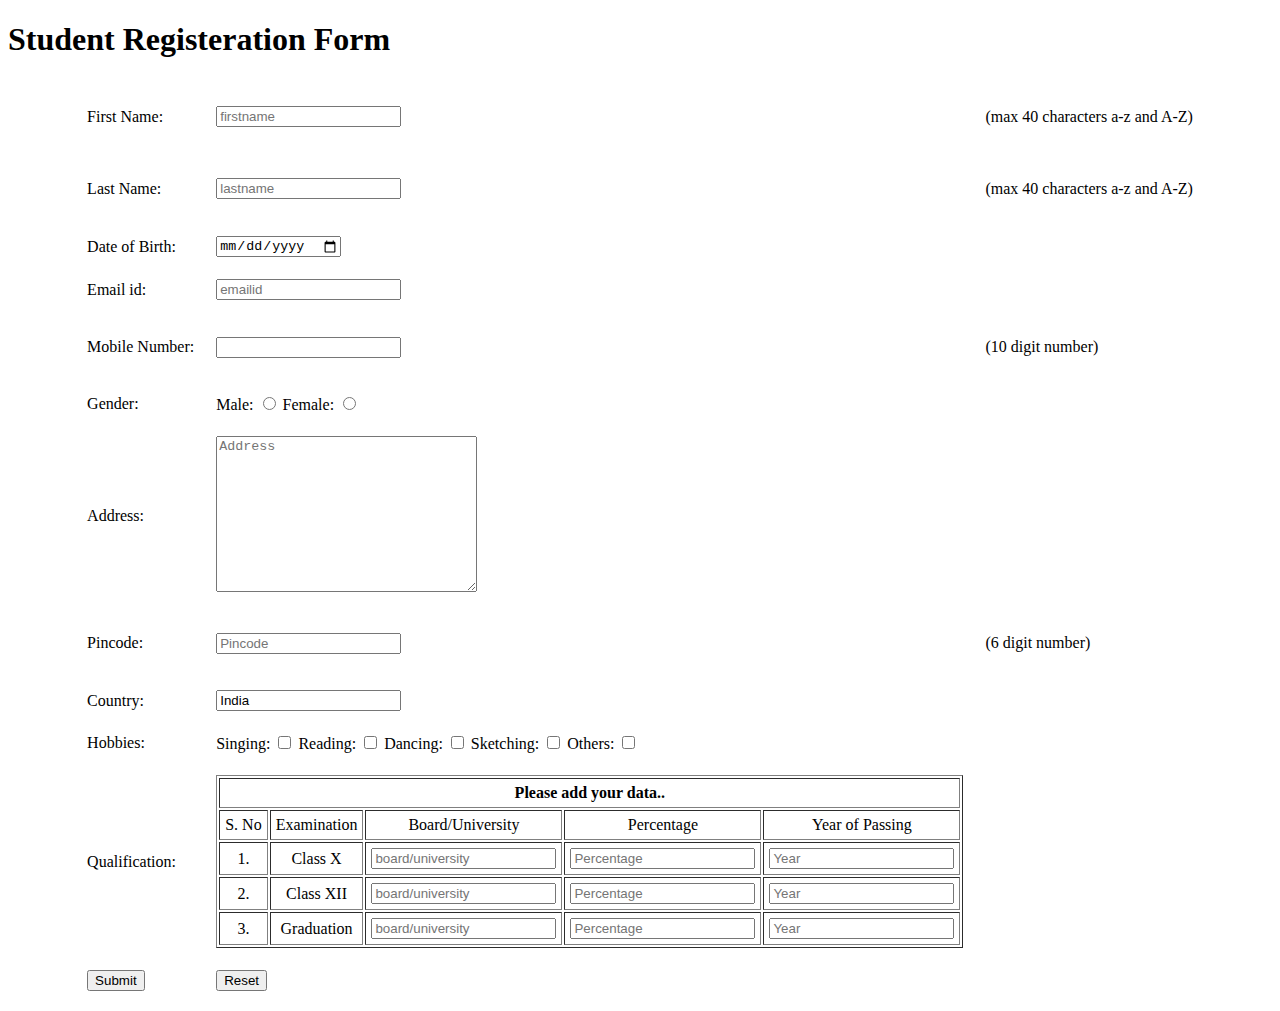
<file: P1-Student_Registeration/index.html>
<!DOCTYPE html>
<html lang="en">
<head>
    <meta charset="UTF-8">
    <meta name="viewport" content="width=device-width, initial-scale=1.0">
    <title>Registeration Form</title>
</head>
<body>
    <h1>Student Registeration Form</h1>

    <form action="submit">
        <table align="center" cellpadding="10">
            <tr>
                <td> <label for="firstname">First Name: </label> </td>
                <td> <input type="text" placeholder="firstname" name="firstname" id="firstname"> </td>
                <td><p>(max 40 characters a-z and A-Z)</p></td>
            </tr>
    
            <tr>
                <td> <label for="lastname">Last Name: </label> </td>
                <td> <input type="text" placeholder="lastname" name="lastname" id="lastname"> </td>
                <td><p>(max 40 characters a-z and A-Z)</p></td>
            </tr>
    
            <tr>
                <td> <label for="dob"> Date of Birth:  </label> </td>
                <td> <input type="date" id="dob"> </td>
            </tr>
    
            <tr>
                <td> <label for="emailid"> Email id: </label> </td>
                <td><input type="email" name="emailid" placeholder="emailid" id="emailid"></td>
            </tr>
    
            <tr>
                <td><label for="mobile"> Mobile Number:  </label></td>
                <td> <input type="number" maxlength="10" id="mobile" name="mobile"> </td>
                <td><p>(10 digit number)</p></td>
            </tr> 
    
            <tr>
                <td> <label for="gender"> Gender: </label> </td>
                <td> 
                    Male: <input type="radio" name="gender" value="Male"></input> 
                    Female: <input type="radio" name="gender" value="Female"></input> 
                </td>     
            </tr>
    
            <tr>
                <td> <label for="address"> Address:  </label> </td>
                <td> <textarea name="address" id="address" cols="30" rows="10" placeholder="Address"></textarea> </td>
            </tr>
    
            <tr>
                <td> <label for="pincode"> Pincode: </label> </td>
                <td> <input type="number" name="pincode" maxlength="6" id="pincode" placeholder="Pincode"> </td>
                <td><p>(6 digit number)</p></td>
            </tr>
    
            <tr>
                <td> <label for="country"> Country: </label> </td>
                <td> <input type="text" name="country" value="India" id="country" placeholder="Country"> </td>
            </tr>
    
            <tr>
                <td> Hobbies: </td>
                <td> <label for="singing">Singing: </label> <input type="checkbox" name="hobbies" value="Singing" id="singing"> 
                     <label for="reading">Reading: </label> <input type="checkbox" name="hobbies" value="Reading" id="reading">         
                     <label for="dancing">Dancing: </label> <input type="checkbox" name="hobbies" value="Dancing" id="dancing">         
                     <label for="sketching">Sketching: </label> <input type="checkbox" name="hobbies" value="Sketching" id="sketching">         
                     <label for="others">Others: </label> <input type="checkbox" name="hobbies" value="Others" id="others">         
                </td>
            </tr>
    
            <tr>
                <td> Qualification: </td>
                <td>
                    <table cellpadding="5" border="1">
                        <thead>
                            <tr>
                                <th colspan="5"> Please add your data..</th>
                            </tr>
                        </thead>
                        <tbody>
                            <tr>
                                <td align="center"> S. No</td>
                                <td align="center"> Examination</td>
                                <td align="center"> Board/University</td>
                                <td align="center"> Percentage</td>
                                <td align="center"> Year of Passing</td>
                            </tr>
                            <tr>
                                <td align="center"> 1. </td>
                                <td align="center"> Class X </td>
                                <td align="center"> <input type="text" placeholder="board/university"> </td>
                                <td align="center"> <input type="number" placeholder="Percentage"> </td>
                                <td align="center"> <input type="number" placeholder="Year"> </td>
                            </tr>
                            <tr>
                                <td align="center"> 2. </td>
                                <td align="center"> Class XII </td>
                                <td align="center"> <input type="text" placeholder="board/university"> </td>
                                <td align="center"> <input type="number" placeholder="Percentage"> </td>
                                <td align="center"> <input type="number" placeholder="Year"> </td>
                            </tr>
                            <tr>
                                <td align="center"> 3. </td>
                                <td align="center"> Graduation </td>
                                <td align="center"> <input type="text" placeholder="board/university"> </td>
                                <td align="center"> <input type="number" placeholder="Percentage"> </td>
                                <td align="center"> <input type="number" placeholder="Year"> </td>
                            </tr>
                        </tbody>
                    </table>
                </td>
            </tr>
    
            <tr>
                <td> <input type="submit"> </td>
                <td> <input type="reset"> </td>
            </tr>
    
        </table>
    </form>
    
</body>
</html>
</file>
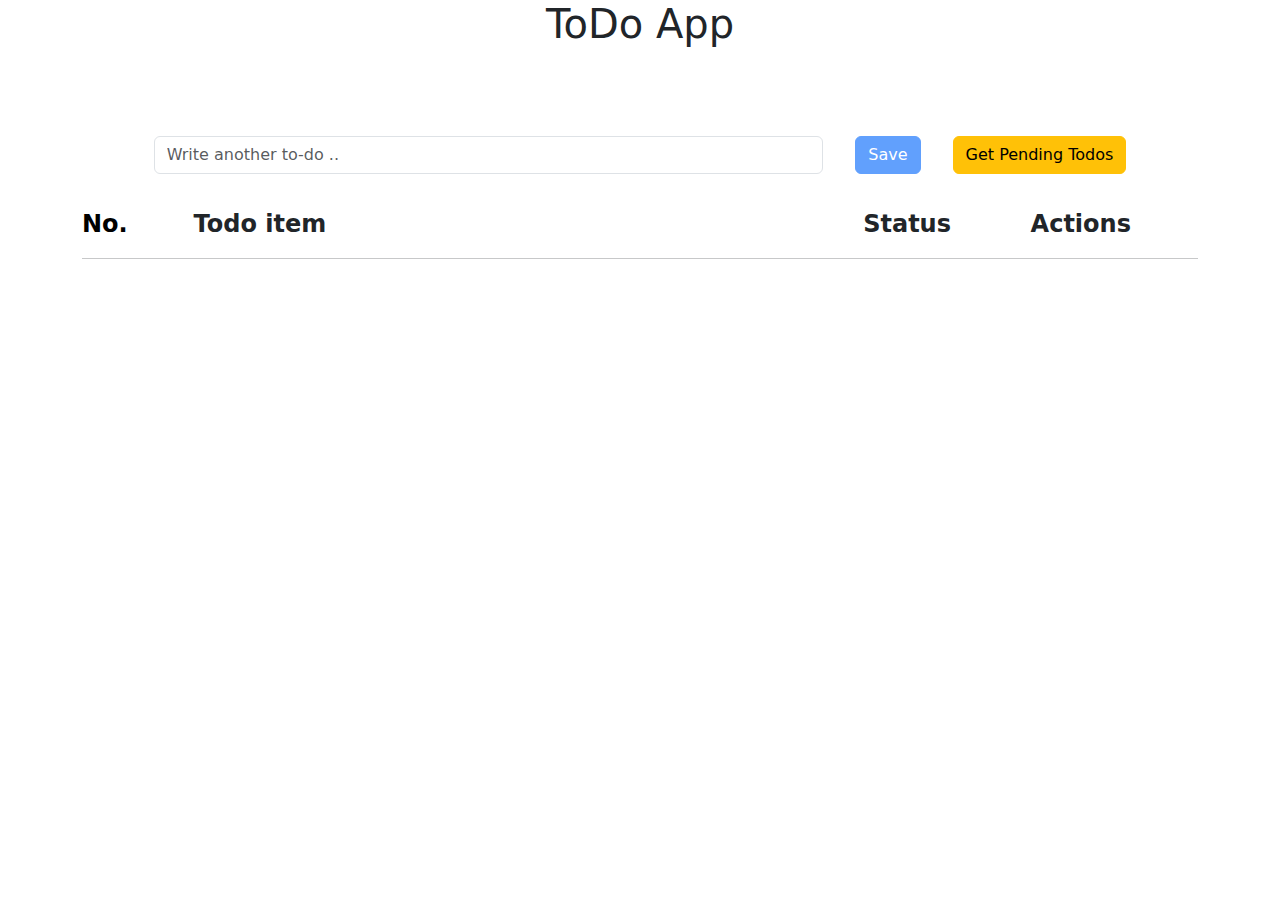
<file: ToDo_App/index.html>
<!DOCTYPE html>
<html lang="en">
<head>
    <meta charset="UTF-8">
    <meta name="viewport" content="width=device-width, initial-scale=1.0">
    <title>Todo App</title>
    <link href="https://cdn.jsdelivr.net/npm/bootstrap@5.3.3/dist/css/bootstrap.min.css" rel="stylesheet" integrity="sha384-QWTKZyjpPEjISv5WaRU9OFeRpok6YctnYmDr5pNlyT2bRjXh0JMhjY6hW+ALEwIH" crossorigin="anonymous">
    <link rel="stylesheet" href="style.css">
</head>
<body>

    <div class="todo-app">

        <div class="container">
            <div class="row">
                <header class="text-center">
                    <h1>ToDo App</h1>
                </header>
            </div>
            <div class="row">
                <div class="input-section d-flex flex-row justify-content-center">
                    <div class="todo-input">
                        <input type="text" id="todo-input-bar" class="form-control" placeholder="Write another to-do ..">
                    </div>
                    <div class="save-todo btn btn-primary disabled" id="save-todo">
                        Save
                    </div>
                    <div class="get-todos btn btn-warning" id="get-todos">
                        Get Pending Todos
                    </div>
                </div>
            </div>

            <!------list of todo's>------> 
            <div class="todo-data" id="todo-data">
                <div class="row">
                    <div class="list-todo-heading d-flex flex-row justify-content-between">
                        <div class="todo-no">No.</div>
                        <div class="todo-detail">Todo item</div>
                        <div class="todo-status">Status</div>
                        <div class="todo-action">Actions</div>
                    </div>
                </div>
                <hr>

                <div class="todo-data-list" id="todo-data-list">
                    <!-- Todo items will be added here -->
                </div>
            </div>
        </div>

    </div>
    
    <script src="https://cdn.jsdelivr.net/npm/@popperjs/core@2.11.8/dist/umd/popper.min.js" integrity="sha384-I7E8VVD/ismYTF4hNIPjVp/Zjvgyol6VFvRkX/vR+Vc4jQkC+hVqc2pM8ODewa9r" crossorigin="anonymous"></script>
    <script src="https://cdn.jsdelivr.net/npm/bootstrap@5.3.3/dist/js/bootstrap.min.js" integrity="sha384-0pUGZvbkm6XF6gxjEnlmuGrJXVbNuzT9qBBavbLwCsOGabYfZo0T0to5eqruptLy" crossorigin="anonymous"></script>
    <script src="index.js"></script>
</body>
</html>
</file>
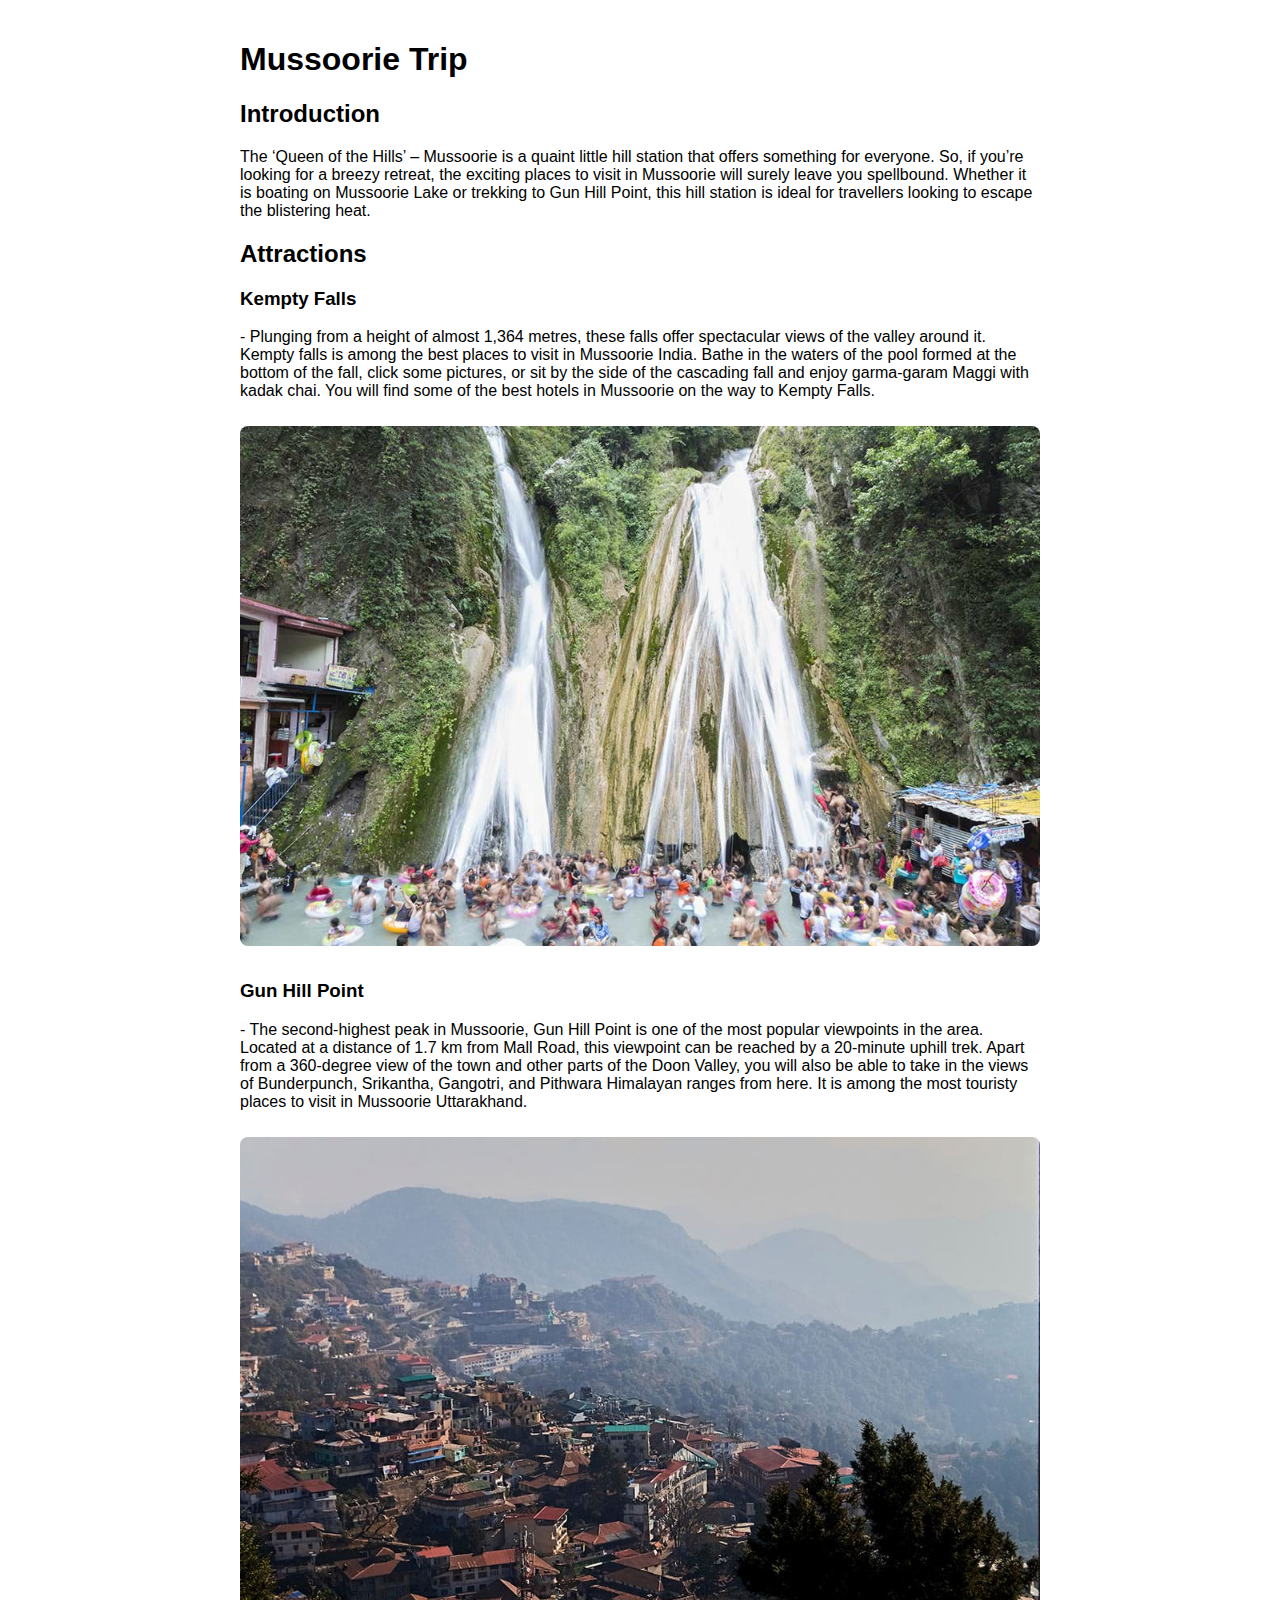
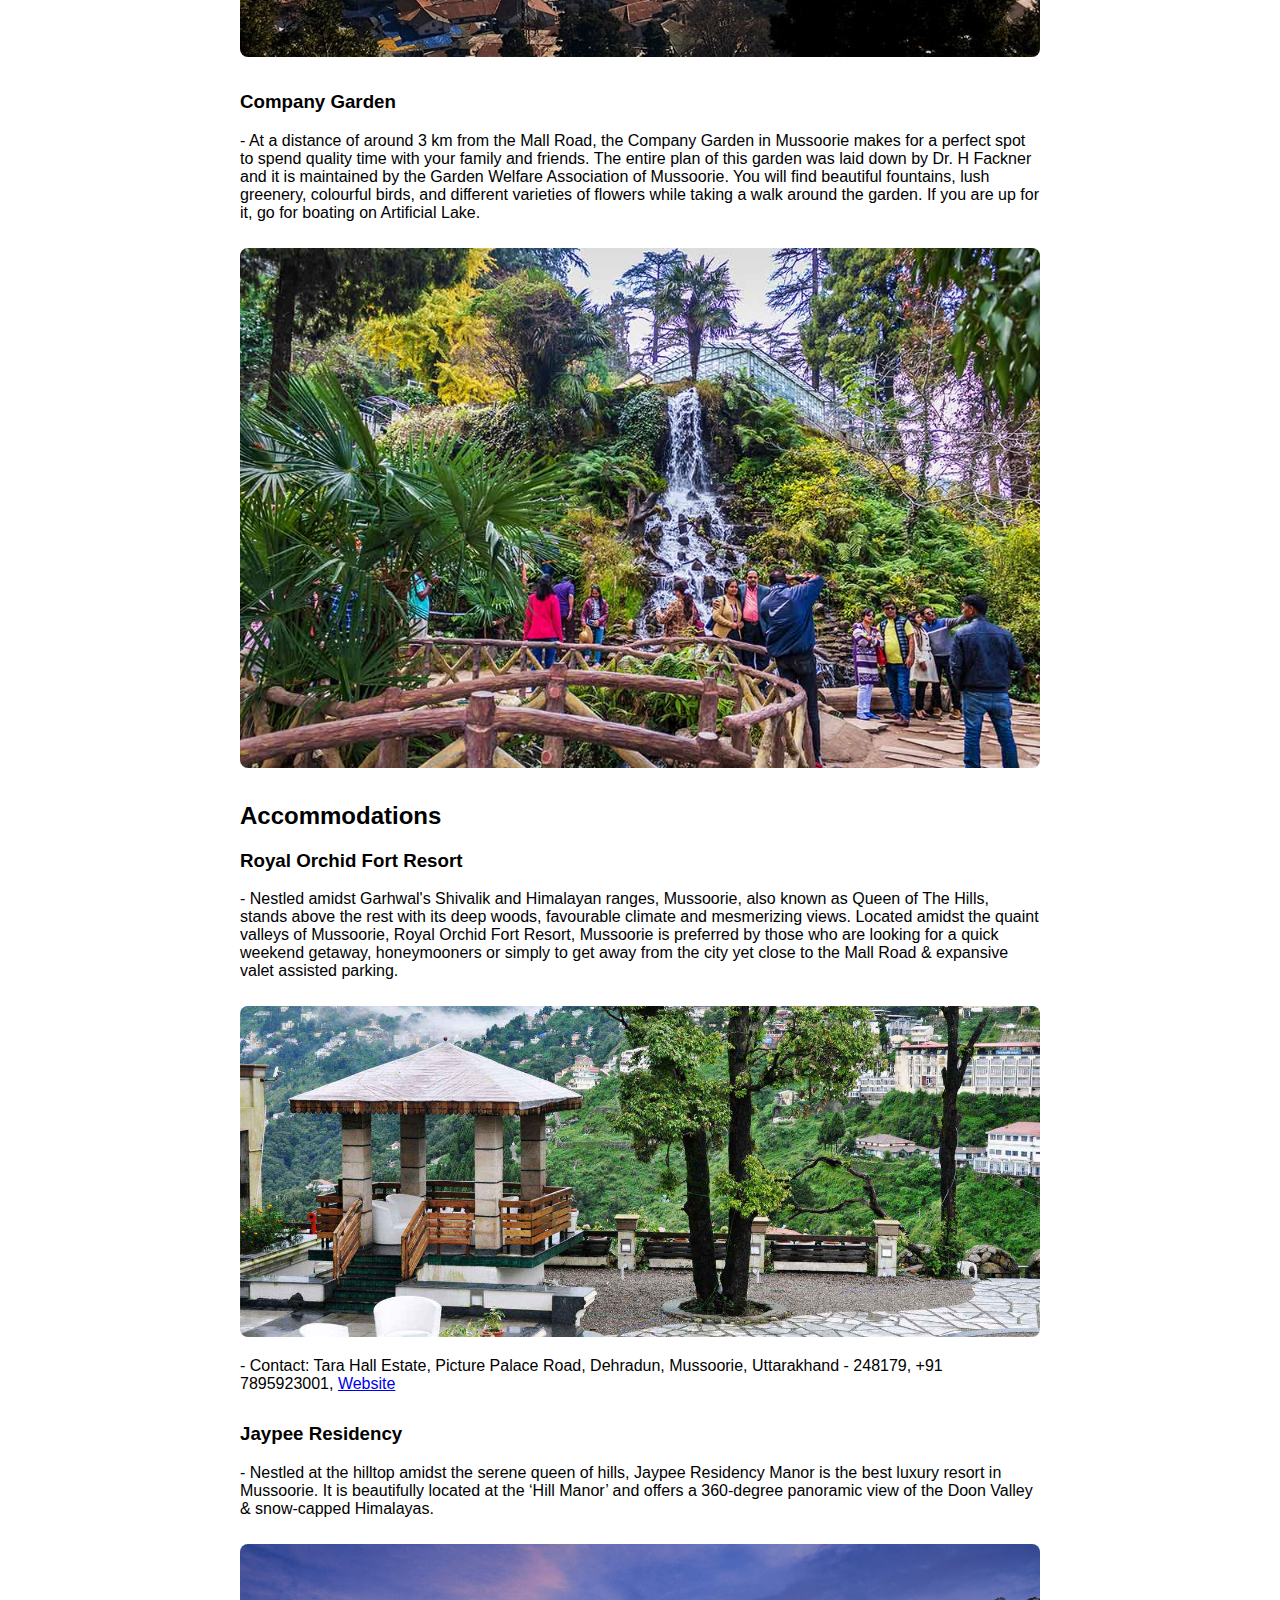
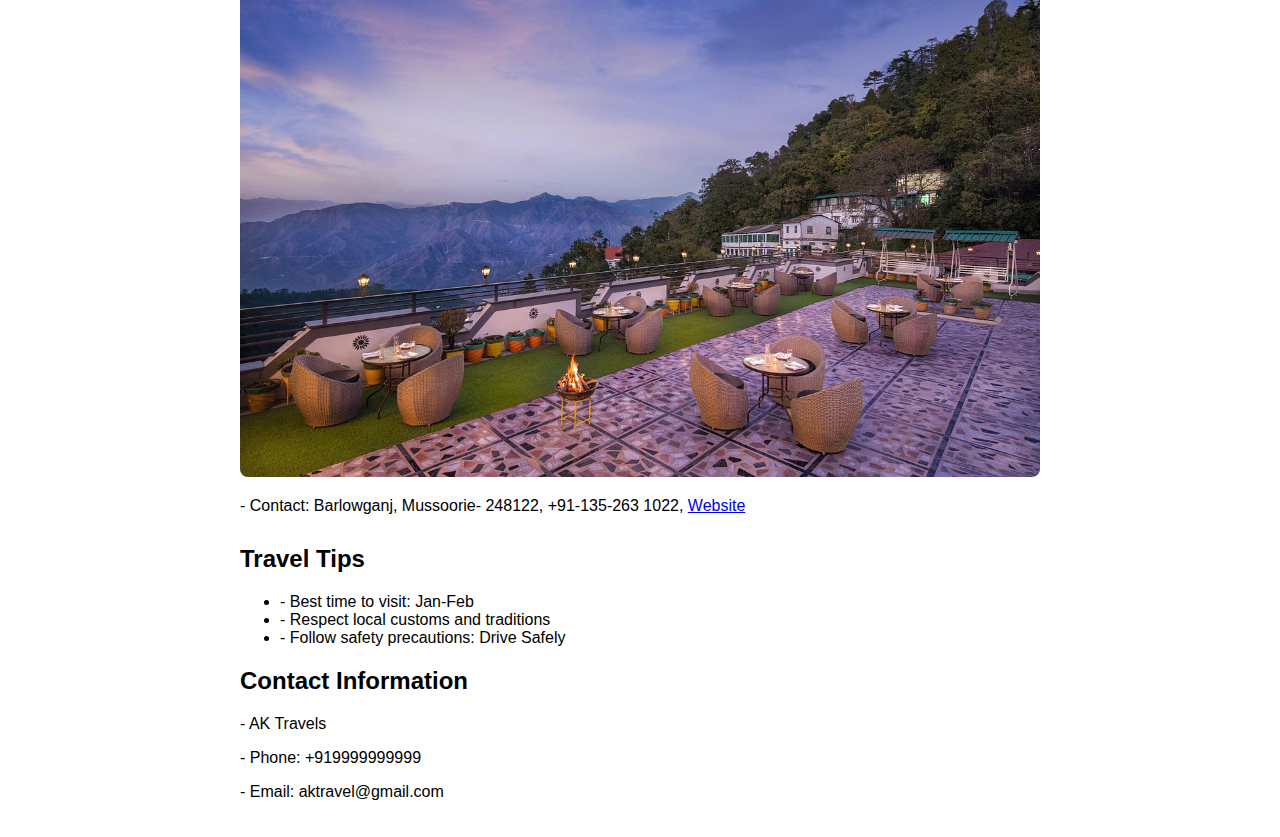
<file: Assignment-1/Mussoorie.html>
<!DOCTYPE html>
<html lang="en">
  <head>
    <meta charset="UTF-8" />
    <meta name="viewport" content="width=device-width, initial-scale=1.0" />
    <title>Your Destination Travel Brochure</title>
    <style>
      body {
        font-family: "Arial", sans-serif;
        max-width: 800px;
        margin: 0 auto;
        padding: 20px;
      }
      section {
        margin-bottom: 20px;
      }
      article {
        margin-bottom: 30px;
      }
      img {
        max-width: 100%;
        height: auto;
        border-radius: 8px;
        margin-top: 10px;
      }
    </style>
  </head>
  <body>
    <header>
      <h1>Mussoorie Trip</h1>
    </header>

    <section id="introduction">
      <h2>Introduction</h2>
      <p>
        The ‘Queen of the Hills’ – Mussoorie is a quaint little hill station
        that offers something for everyone. So, if you’re looking for a breezy
        retreat, the exciting places to visit in Mussoorie will surely leave you
        spellbound. Whether it is boating on Mussoorie Lake or trekking to Gun
        Hill Point, this hill station is ideal for travellers looking to escape
        the blistering heat.
      </p>
    </section>

    <section id="attractions">
      <h2>Attractions</h2>

      <article>
        <h3>Kempty Falls</h3>
        <p>
          - Plunging from a height of almost 1,364 metres, these falls offer
          spectacular views of the valley around it. Kempty falls is among the
          best places to visit in Mussoorie India. Bathe in the waters of the
          pool formed at the bottom of the fall, click some pictures, or sit by
          the side of the cascading fall and enjoy garma-garam Maggi with kadak
          chai. You will find some of the best hotels in Mussoorie on the way to
          Kempty Falls.
        </p>
        <img src="att2.jpg" alt="Kempty Falls" />
      </article>

      <article>
        <h3>Gun Hill Point</h3>
        <p>
          - The second-highest peak in Mussoorie, Gun Hill Point is one of the
          most popular viewpoints in the area. Located at a distance of 1.7 km
          from Mall Road, this viewpoint can be reached by a 20-minute uphill
          trek. Apart from a 360-degree view of the town and other parts of the
          Doon Valley, you will also be able to take in the views of
          Bunderpunch, Srikantha, Gangotri, and Pithwara Himalayan ranges from
          here. It is among the most touristy places to visit in Mussoorie
          Uttarakhand.
        </p>
        <img src="att3.jpg" alt="Gun Hill Point" />
      </article>

      <article>
        <h3>Company Garden</h3>
        <p>
          - At a distance of around 3 km from the Mall Road, the Company Garden
          in Mussoorie makes for a perfect spot to spend quality time with your
          family and friends. The entire plan of this garden was laid down by
          Dr. H Fackner and it is maintained by the Garden Welfare Association
          of Mussoorie. You will find beautiful fountains, lush greenery,
          colourful birds, and different varieties of flowers while taking a
          walk around the garden. If you are up for it, go for boating on
          Artificial Lake.
        </p>
        <img src="att4.jpg" alt="Company Garden" />
      </article>
    </section>

    <section id="accommodations">
      <h2>Accommodations</h2>

      <article>
        <h3>Royal Orchid Fort Resort</h3>
        <p>
          - Nestled amidst Garhwal's Shivalik and Himalayan ranges, Mussoorie,
          also known as Queen of The Hills, stands above the rest with its deep
          woods, favourable climate and mesmerizing views. Located amidst the
          quaint valleys of Mussoorie, Royal Orchid Fort Resort, Mussoorie is
          preferred by those who are looking for a quick weekend getaway,
          honeymooners or simply to get away from the city yet close to the Mall
          Road & expansive valet assisted parking.
        </p>
        <img src="res1.jpg" alt="Royal Orchid Fort Resort" />
        <p>
          - Contact: Tara Hall Estate, Picture Palace Road, Dehradun, Mussoorie,
          Uttarakhand - 248179, +91 7895923001,
          <a
            href="https://www.royalorchidhotels.com/royal-orchid-fort-resort-mussoorie/overview"
            >Website</a
          >
        </p>
      </article>

      <article>
        <h3>Jaypee Residency</h3>
        <p>
          - Nestled at the hilltop amidst the serene queen of hills, Jaypee
          Residency Manor is the best luxury resort in Mussoorie. It is
          beautifully located at the ‘Hill Manor’ and offers a 360-degree
          panoramic view of the Doon Valley & snow-capped Himalayas.
        </p>
        <img src="view-from-hotel.jpg" alt="Jaypee Residency" />
        <p>
          - Contact: Barlowganj, Mussoorie- 248122, +91-135-263 1022,
          <a
            href="https://www.jaypeehotels.com/hotel/jaypee-residency-manor-mussoorie"
            >Website</a
          >
        </p>
      </article>
    </section>

    <section id="travel-tips">
      <h2>Travel Tips</h2>
      <ul>
        <li>- Best time to visit: Jan-Feb</li>
        <li>- Respect local customs and traditions</li>
        <li>- Follow safety precautions: Drive Safely</li>
      </ul>
    </section>

    <footer>
      <h2>Contact Information</h2>
      <p>- AK Travels</p>
      <p>- Phone: +919999999999</p>
      <p>- Email: aktravel@gmail.com</p>
    </footer>
  </body>
</html>
</file>
<file: ToDo_App/style.css>
html {
/* Suggested code may be subject to a license. Learn more: ~LicenseLog:554692793. */
    box-sizing: border-box;
}

*,
*:before,
*:after {
    box-sizing: inherit;
}

:root {
    --light-gray: #7284a1;
}

.input-section {
    gap: 2rem;
    margin-top: 5rem;
}

.todo-input {
    flex-basis: 60%;
}

.list-todo-heading > div {
    font-weight: bold;
    font-size: 1.5rem;
    margin-top: 2rem;

}

.todo-no {
    flex-basis: 5%;
    color: black;
}

.todo-detail {
    flex-basis: 55%;
}

.todo-status {
    flex-basis: 10%;
}

.todo-action {
    flex-basis: 15%;
}

.todo-action button {
    padding-top: 0.7rem;
    padding-bottom: 0.7rem;
}

.todo-item {
    font-size: 1.3rem;
    margin-bottom: 1rem;
}
</file>
